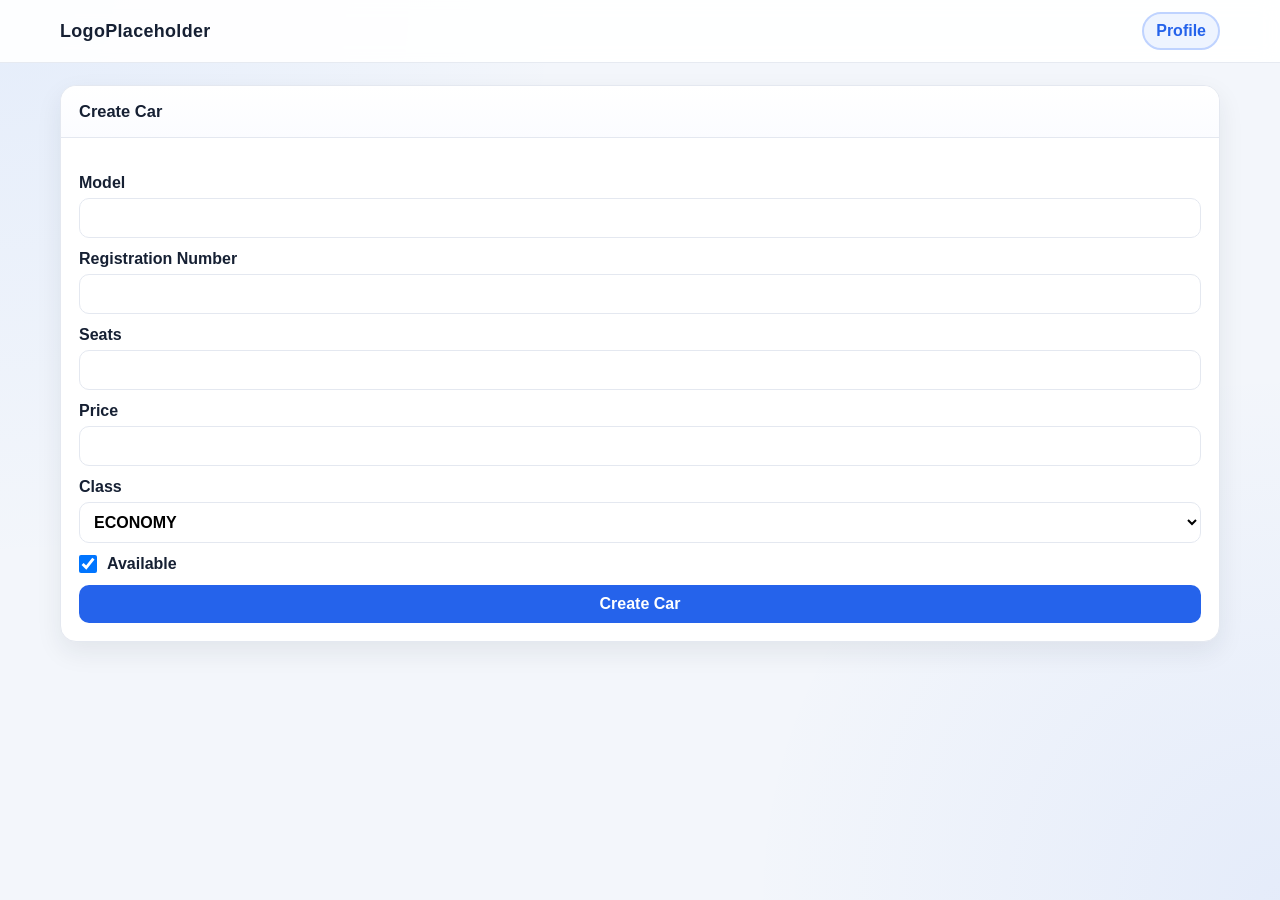
<file: src/main/resources/static/createCar.html>
<!DOCTYPE html>
<html lang="en">
<head>
    <meta charset="UTF-8" />
    <meta name="viewport" content="width=device-width, initial-scale=1.0" />
    <title>Create Car</title>
    <link rel="stylesheet" href="css/index.css" />
</head>
<body>
<header class="header">
    <div class="top-bar container">
        <a class="logo" href="index.html">LogoPlaceholder</a>
        <a id="user-link" href="user.html">Profile</a>
    </div>
</header>

<main class="container user-layout">
    <section class="panel user-panel">
        <h2>Create Car</h2>
        <p id="create-car-message" class="muted"></p>
        <form id="create-car-form" class="booking-form">
            <label>Model<input id="car-model" name="model" type="text" required /></label>
            <label>Registration Number<input id="car-reg" name="registrationNumber" type="text" required /></label>
            <label>Seats<input id="car-seats" name="seats" type="number" min="1" required /></label>
            <label>Price<input id="car-price" name="price" type="number" min="0" step="0.01" required /></label>
            <label>Class
                <select id="car-tier" name="carClass" required>
                    <option value="ECONOMY">ECONOMY</option>
                    <option value="COMFORT">COMFORT</option>
                    <option value="BUSINESS">BUSINESS</option>
                    <option value="PREMIUM">PREMIUM</option>
                    <option value="VAN">VAN</option>
                </select>
            </label>
            <label class="checkbox-label"><input id="car-available" name="available" type="checkbox" checked /> Available</label>
            <button class="submit-btn" type="submit">Create Car</button>
        </form>
    </section>
</main>
<script src="js/createCar.js"></script>
</body>
</html>
</file>
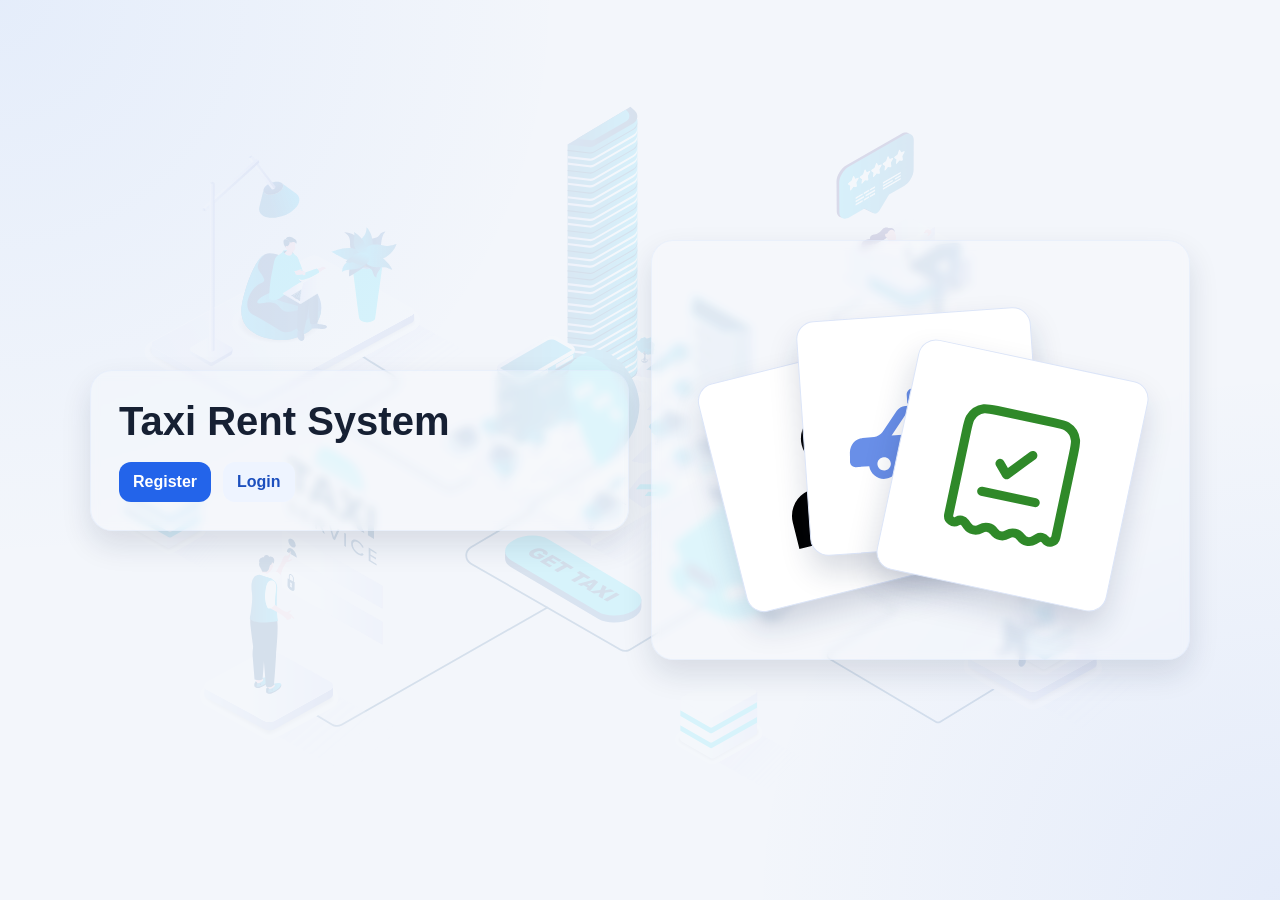
<file: src/main/resources/static/landing.html>
<!DOCTYPE html>
<html lang="en">
<head>
    <meta charset="UTF-8" />
    <meta name="viewport" content="width=device-width, initial-scale=1.0" />
    <title>Taxi Rent System</title>
    <link rel="stylesheet" href="css/index.css" />
</head>
<body class="landing-page">
<main class="landing-shell">
    <section class="landing-card landing-auth-card">
        <h1>Taxi Rent System</h1>
        <div class="landing-actions">
            <a class="landing-btn" href="register.html">Register</a>
            <a class="landing-btn landing-btn-secondary" href="login.html">Login</a>
        </div>
    </section>

    <section class="landing-card landing-decor-card" aria-hidden="true">
        <div class="decor-stack">
            <article class="decor-item decor-user">
                <img src="images/user.svg" alt="" />
            </article>
            <article class="decor-item decor-taxi">
                <img src="images/taxi.svg" alt="" />
            </article>
            <article class="decor-item decor-bill">
                <img src="images/bill-check.svg" alt="" />
            </article>
        </div>
    </section>
</main>
</body>
</html>
</file>
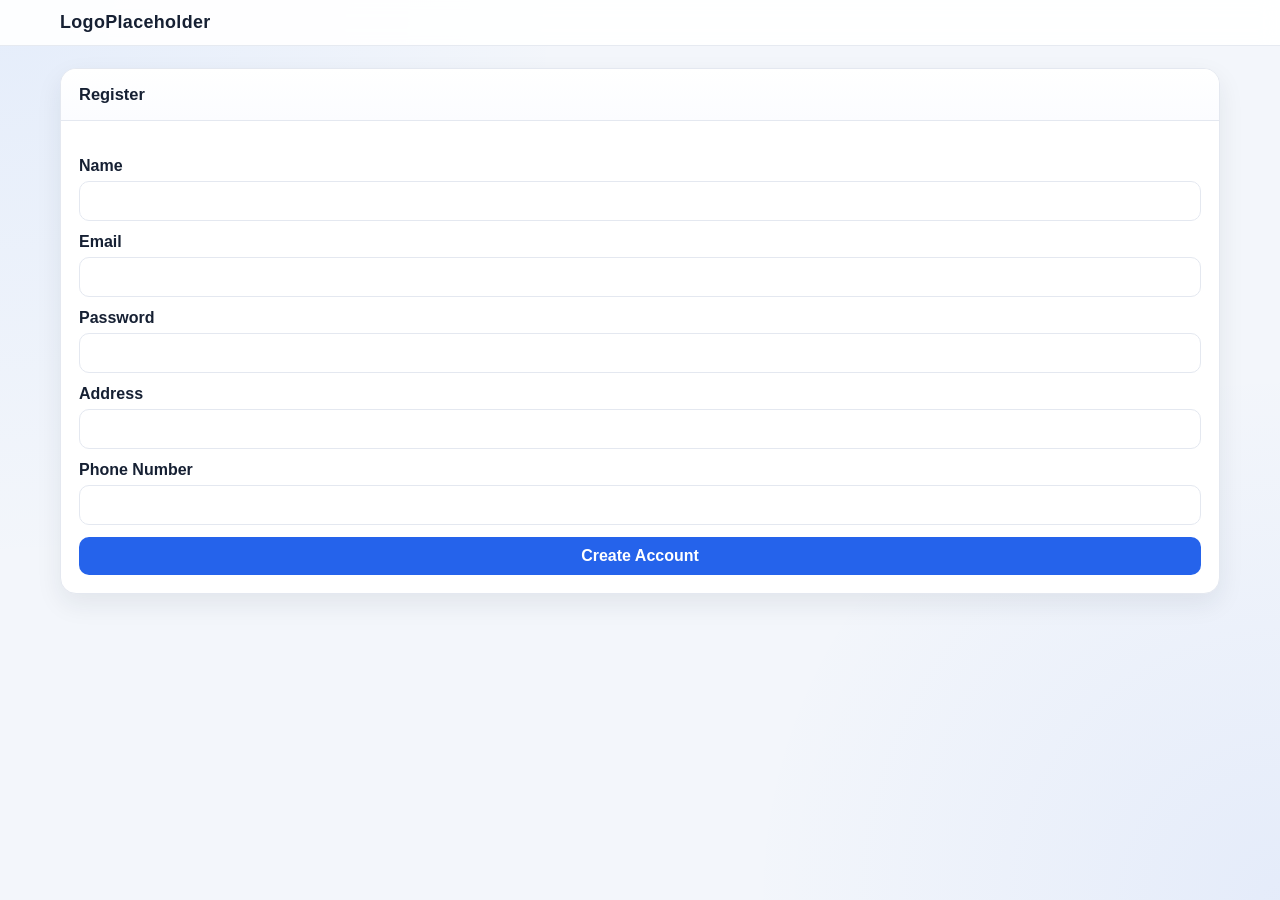
<file: src/main/resources/static/register.html>
<!DOCTYPE html>
<html lang="en">
<head>
    <meta charset="UTF-8" />
    <meta name="viewport" content="width=device-width, initial-scale=1.0" />
    <title>Register</title>
    <link rel="stylesheet" href="css/index.css" />
</head>
<body>
<header class="header">
    <div class="top-bar container">
        <a class="logo" href="index.html">LogoPlaceholder</a>
    </div>
</header>

<main class="container user-layout">
    <section class="panel user-panel">
        <h2>Register</h2>
        <p id="register-message" class="muted"></p>
        <form id="register-form" class="booking-form">
            <label>Name<input id="first-name" name="firstName" type="text" required /></label>
            <label>Email<input id="email" name="email" type="email" required /></label>
            <label>Password<input id="password" name="password" type="password" minlength="6" required /></label>
            <label>Address<input id="address" name="address" type="text" required /></label>
            <label>Phone Number<input id="phone" name="phone" type="text" required /></label>
            <button class="submit-btn" type="submit">Create Account</button>
        </form>
    </section>
</main>
<script src="js/register.js"></script>
</body>
</html>
</file>
<file: src/main/resources/static/css/index.css>
:root {
    --bg: #f3f6fb;
    --surface: #ffffff;
    --surface-soft: #f8faff;
    --text: #162033;
    --muted: #667085;
    --line: #e4e8f0;
    --accent: #3b82f6;
    --accent-dark: #2563eb;
    --shadow: 0 10px 26px rgba(22, 32, 51, 0.08);
    --radius-lg: 16px;
    --radius-md: 12px;
}

* {
    box-sizing: border-box;
}

body {
    margin: 0;
    min-height: 100vh;
    font-family: Inter, "Segoe UI", Roboto, Arial, sans-serif;
    color: var(--text);
    background:
            radial-gradient(circle at 0% 0%, rgba(59, 130, 246, 0.08), transparent 36%),
            radial-gradient(circle at 100% 100%, rgba(37, 99, 235, 0.07), transparent 34%),
            var(--bg);
}

.container {
    width: min(1160px, 94vw);
    margin: 0 auto;
}

.header {
    position: sticky;
    top: 0;
    z-index: 100;
    backdrop-filter: blur(10px);
    background: rgba(255, 255, 255, 0.92);
    border-bottom: 1px solid rgba(228, 232, 240, 0.9);
}

.top-bar,
.service-bar {
    display: flex;
    align-items: center;
    gap: 14px;
    padding: 12px 0;
}

.top-bar {
    justify-content: space-between;
}

.header-user-actions {
    display: inline-flex;
    align-items: center;
    gap: 12px;
    margin-left: auto;
}

.logout-btn {
    border: 1px solid #dbe6ff;
    border-radius: 999px;
    background: #eef4ff;
    color: #1f4fca;
    padding: 8px 12px;
    font: inherit;
    font-weight: 600;
    cursor: pointer;
    transition: background 0.2s ease, color 0.2s ease, border-color 0.2s ease;
}

.logout-btn:hover {
    background: #dfeaff;
    border-color: #c6d8ff;
    color: #1944b4;
}

.service-bar {
    border-top: 1px solid rgba(228, 232, 240, 0.8);
    flex-wrap: wrap;
}

.logo {
    font-size: 1.12rem;
    font-weight: 800;
    letter-spacing: 0.02em;
    color: var(--text);
    text-decoration: none;
}

a {
    color: var(--accent-dark);
    text-decoration: none;
    font-weight: 600;
    transition: color 0.2s ease;
}

a:hover {
    color: var(--accent);
}

.service-bar a {
    padding: 8px 12px;
    border-radius: 999px;
    border: 1px solid transparent;
}

.service-bar a:hover {
    background: #eef4ff;
    border-color: #dbe6ff;
}

.dashboard-grid {
    display: grid;
    min-height: calc(100vh - 106px);
    grid-template-columns: repeat(auto-fit, minmax(340px, 1fr));
    gap: 20px;
    padding: 22px 0;
}

.panel {
    background: var(--surface);
    border: 1px solid var(--line);
    border-radius: var(--radius-lg);
    box-shadow: var(--shadow);
    min-height: 460px;
    display: flex;
    flex-direction: column;
    overflow: hidden;
}

.panel h2 {
    margin: 0;
    padding: 16px 18px;
    font-size: 1.03rem;
    font-weight: 700;
    border-bottom: 1px solid var(--line);
    background: linear-gradient(180deg, #ffffff 0%, #fbfcff 100%);
}

.scroll-area {
    overflow: auto;
    max-height: 72vh;
    padding: 14px;
    display: grid;
    gap: 12px;
    align-content: start;
}

.card {
    background: var(--surface-soft);
    border: 1px solid var(--line);
    border-radius: var(--radius-md);
    padding: 13px;
}

.card h3 {
    margin: 0 0 8px;
    font-size: 1rem;
}

.muted {
    color: var(--muted);
    font-size: 0.9rem;
    margin-bottom: 4px;
}

.card a {
    display: inline-flex;
    margin-top: 8px;
    padding: 7px 12px;
    border-radius: 10px;
    background: #eaf1ff;
    color: #1f4fca;
}

.card a:hover {
    background: #dfeaff;
}

.empty {
    color: var(--muted);
    border: 1px dashed #ced6e3;
    border-radius: var(--radius-md);
    padding: 16px;
    text-align: center;
    background: #fbfdff;
}

.booking-layout {
    padding: 22px 0;
}

.booking-panel {
    min-height: auto;
    overflow: visible;
}

.booking-form {
    padding: 18px;
    display: grid;
    gap: 12px;
}

.booking-form label {
    display: grid;
    gap: 6px;
    font-weight: 600;
}

.booking-form input,
.booking-form select,
.picker-toggle {
    border: 1px solid var(--line);
    border-radius: 10px;
    padding: 10px;
    background: #fff;
    font: inherit;
}

.picker-wrap {
    display: grid;
    gap: 8px;
}

.car-picker {
    border: 1px solid var(--line);
    border-radius: 12px;
    background: var(--surface);
    min-height: 520px;
    max-height: min(78vh, 780px);
    display: flex;
    flex-direction: column;
    overflow: hidden;
}

.car-filters {
    display: grid;
    grid-template-columns: repeat(3, minmax(0, 1fr));
    gap: 8px;
    padding: 10px;
    border-bottom: 1px solid var(--line);
}

.car-filters input,
.car-filters select {
    border: 1px solid var(--line);
    border-radius: 10px;
    padding: 8px 10px;
    background: #fff;
    font: inherit;
}

.hidden { display: none !important; }

.tier-tabs {
    display: flex;
    gap: 8px;
    padding: 10px;
    border-bottom: 1px solid var(--line);
    overflow: auto;
}

#car-picker .scroll-area {
    flex: 1;
    min-height: 320px;
    max-height: none;
}

.tier-btn {
    border: 1px solid var(--line);
    border-radius: 999px;
    background: #fff;
    padding: 7px 12px;
    cursor: pointer;
}

.tier-btn.active {
    border-color: #bdd3ff;
    background: #eef4ff;
}

.select-card { cursor: pointer; }

.select-card.selected {
    border-color: #a9c4ff;
    background: #edf4ff;
}

.submit-btn {
    border: none;
    border-radius: 10px;
    background: var(--accent-dark);
    color: #fff;
    padding: 10px 14px;
    font: inherit;
    font-weight: 700;
    cursor: pointer;
}

.submit-btn:disabled,
.picker-toggle:disabled {
    opacity: 0.6;
    cursor: not-allowed;
}

.modal-overlay,
.modal {
    position: fixed;
    inset: 0;
    background: rgba(10, 19, 35, 0.58);
    backdrop-filter: blur(4px);
    display: flex;
    align-items: center;
    justify-content: center;
    z-index: 1200;
    padding: 20px;
}

.modal-content,
.modal-card {
    width: min(440px, 92vw);
    border-radius: 18px;
    border: 1px solid #dfe7f5;
    background: linear-gradient(180deg, #ffffff 0%, #f8fbff 100%);
    box-shadow: 0 24px 44px rgba(10, 19, 35, 0.22);
    padding: 22px;
    text-align: center;
    display: grid;
    gap: 10px;
    animation: modalPopIn 0.2s ease-out;
}

.modal-content h3,
.modal-card h3 {
    margin: 4px 0 0;
}

.modal-content p,
.modal-card p {
    margin: 0;
    color: #56637d;
}

.modal-icon {
    width: 58px;
    height: 58px;
    margin: 0 auto 2px;
}

.booking-info-grid {
    display: grid;
    grid-template-columns: repeat(auto-fit, minmax(180px, 1fr));
    gap: 10px;
    margin-bottom: 14px;
}

.link-btn {
    display: inline-flex;
    align-items: center;
    justify-content: center;
    text-decoration: none;
}

.booking-section-content {
    padding: 16px 18px;
}

.booking-section-divider {
    border-top: 1px solid var(--line);
    padding: 0 18px 18px;
}

.booking-section-divider h3 {
    margin: 16px 0 8px;
}

.modal.hidden {
    display: none;
}

.booking-section-divider .booking-form {
    padding: 0;
}

.user-layout {
    display: grid;
    grid-template-columns: repeat(auto-fit, minmax(320px, 1fr));
    gap: 20px;
    padding: 22px 0;
}

.user-panel {
    min-height: 520px;
}

.booking-form .checkbox-label {
    display: flex;
    align-items: center;
    gap: 10px;
}

.booking-form .checkbox-label input[type="checkbox"] {
    width: 18px;
    height: 18px;
    margin: 0;
    padding: 0;
}

#create-booking-link {
    display: flex;
    width: 100%;
    justify-content: center;
}

#user-link {
    display: inline-flex;
    align-items: center;
    gap: 8px;
    padding: 8px 12px;
    border: 2px solid #bfd3ff;
    border-radius: 999px;
    background: #eef4ff;
}

.inline-icon {
    width: 16px;
    height: 16px;
    vertical-align: middle;
}

.card {
    border-width: 2px;
    background: linear-gradient(180deg, #ffffff 0%, #f7faff 100%);
}

.card-head {
    display: flex;
    align-items: center;
    justify-content: space-between;
    gap: 10px;
    margin-bottom: 10px;
}

.info-grid {
    display: grid;
    grid-template-columns: repeat(2, minmax(0, 1fr));
    gap: 10px;
}

.metric {
    border: 2px solid #dbe4f4;
    border-radius: 12px;
    padding: 8px;
    background: #fff;
}

.metric-label { display:block; color: var(--muted); font-size: .82rem; margin-bottom: 4px;}
.metric strong { display:inline-flex; align-items:center; gap:6px; }
.metric-price { border-color:#f8c56a; background:#fff9ea; }
.metric-tier { border-color:#8ec7ff; background:#eef8ff; }
.metric-available { border-color:#90e1a6; background:#effdf3; }

.status-badge {
    display: inline-flex;
    align-items: center;
    gap: 6px;
    border-radius: 999px;
    padding: 6px 10px;
    border: 2px solid;
    font-weight: 700;
    font-size: .82rem;
}
.status-created { border-color:#7ea6ff; background:#eaf1ff; color:#1f4fca; }
.status-canceled { border-color:#e79fa2; background:#fff1f1; color:#a9393f; }
.status-paid { border-color:#89cf98; background:#edfdf0; color:#257238; }

.tier-pill {
    border: 2px solid #a5c2ff;
    background: #eef4ff;
    color: #2456cc;
    border-radius: 999px;
    padding: 4px 10px;
    font-size: .8rem;
    font-weight: 700;
}

.car-card .car-cover {
    width: 100%;
    height: 200px;
    object-fit: cover;
    border-radius: 10px;
    border: 2px solid #cbd8f2;
    margin-bottom: 10px;
    background: #eef3fb;
}

@keyframes modalPopIn {
    from { opacity: 0; transform: translateY(12px) scale(0.96); }
    to { opacity: 1; transform: translateY(0) scale(1); }
}

.landing-page {
    position: relative;
    overflow: hidden;
}

.landing-page::before {
    content: "";
    position: fixed;
    inset: 0;
    background: url("../images/landing.svg") center center / cover no-repeat;
    opacity: 0.12;
    filter: saturate(0.9) brightness(1.1);
    pointer-events: none;
}

.landing-shell {
    min-height: 100vh;
    width: min(1100px, 94vw);
    margin: 0 auto;
    display: grid;
    grid-template-columns: repeat(auto-fit, minmax(300px, 1fr));
    gap: 22px;
    align-items: center;
    position: relative;
    z-index: 1;
}

.landing-card {
    background: rgba(255, 255, 255, 0.18);
    border: 1px solid rgba(220, 231, 251, 0.45);
    border-radius: 22px;
    box-shadow: 0 14px 30px rgba(17, 35, 67, 0.12);
    backdrop-filter: blur(4px);
    padding: 28px;
}

.landing-auth-card h1 { margin: 0 0 18px; font-size: clamp(1.8rem, 4vw, 2.5rem); }
.landing-actions { display: flex; gap: 12px; max-width: 360px; flex-wrap: wrap; }
.landing-btn { text-align: center; background: #2364ea; color: #fff; padding: 11px 14px; border-radius: 12px; }
.landing-btn-secondary { background: #eef4ff; color: #1c4fbe; }

.landing-decor-card { display: grid; place-items: center; min-height: 420px; }
.decor-stack { position: relative; width: 420px; height: 340px; }
.decor-item {
    position: absolute;
    width: 235px;
    height: 235px;
    border-radius: 18px;
    background: #fff;
    border: 1px solid #dce5f8;
    box-shadow: 0 16px 30px rgba(16, 38, 76, 0.17);
    display: grid;
    place-items: center;
    transition: transform 0.3s ease, box-shadow 0.3s ease;
}
.decor-item img { width: 146px; height: 146px; }
.decor-user { left: 8px; top: 76px; transform: rotate(-14deg); z-index: 1; }
.decor-taxi { left: 92px; top: 34px; transform: rotate(-4deg); z-index: 2; }
.decor-bill { left: 184px; top: 78px; transform: rotate(12deg); z-index: 3; }
.decor-stack:hover .decor-user { transform: translate(-6px, -8px) rotate(-17deg); }
.decor-stack:hover .decor-taxi { transform: translate(0, -12px) rotate(-1deg); }
.decor-stack:hover .decor-bill { transform: translate(8px, -6px) rotate(15deg); }

@media (max-width: 740px) {
    .landing-shell { padding: 32px 0; }
    .landing-actions { max-width: none; }
    .landing-decor-card { min-height: 340px; }
    .decor-stack { width: 320px; height: 260px; }
    .decor-item { width: 180px; height: 180px; }
    .decor-item img { width: 112px; height: 112px; }
    .decor-user { left: 0; top: 66px; }
    .decor-taxi { left: 70px; top: 30px; }
    .decor-bill { left: 138px; top: 70px; }
}

.receipt-page {
    background: #eef1f5;
}

.receipt-shell {
    width: min(520px, 94vw);
    margin: 28px auto;
    display: grid;
    gap: 16px;
}

.receipt-paper {
    background: #fffef8;
    border: 1px solid #ded8c8;
    box-shadow: 0 18px 38px rgba(22, 32, 51, 0.14);
    padding: 28px;
    color: #222;
    font-family: "Courier New", Courier, monospace;
    position: relative;
}

.receipt-paper::before,
.receipt-paper::after {
    content: "";
    position: absolute;
    left: 0;
    right: 0;
    height: 10px;
    background: repeating-linear-gradient(90deg, transparent 0 12px, #eef1f5 12px 24px);
}

.receipt-paper::before { top: -1px; }
.receipt-paper::after { bottom: -1px; }

.receipt-brand {
    display: flex;
    align-items: flex-start;
    justify-content: space-between;
    gap: 16px;
}

.receipt-kicker {
    margin: 0 0 6px;
    text-transform: uppercase;
    letter-spacing: 0.14em;
    font-size: 0.78rem;
    color: #667085;
}

.receipt-paper h1 {
    margin: 0;
    font-size: 1.45rem;
    text-transform: uppercase;
}

.receipt-mark {
    border: 2px solid #257238;
    color: #257238;
    border-radius: 999px;
    padding: 7px 12px;
    font-weight: 800;
    transform: rotate(8deg);
}

.receipt-divider {
    border-top: 2px dashed #b7b2a6;
    margin: 18px 0;
}

.receipt-details {
    display: grid;
    gap: 12px;
    margin: 0;
}

.receipt-details div {
    display: flex;
    justify-content: space-between;
    gap: 18px;
    border-bottom: 1px dotted #c9c3b7;
    padding-bottom: 8px;
}

.receipt-details dt {
    color: #667085;
    font-weight: 700;
}

.receipt-details dd {
    margin: 0;
    text-align: right;
    overflow-wrap: anywhere;
}

.receipt-total-row {
    display: flex;
    justify-content: space-between;
    align-items: baseline;
    gap: 16px;
    margin-top: 20px;
    padding-top: 14px;
    border-top: 2px dashed #b7b2a6;
    text-transform: uppercase;
    font-weight: 800;
}

.receipt-total-row strong {
    font-size: 1.45rem;
}

.receipt-note {
    margin: 18px 0 0;
    color: #667085;
    font-size: 0.86rem;
    text-align: center;
}

.receipt-actions {
    display: flex;
    gap: 10px;
    justify-content: center;
    flex-wrap: wrap;
}

@media print {
    body.receipt-page {
        background: #fff;
    }

    .receipt-no-print {
        display: none !important;
    }

    .receipt-shell {
        width: 100%;
        margin: 0;
    }

    .receipt-paper {
        width: 80mm;
        margin: 0 auto;
        box-shadow: none;
        border-color: #000;
    }
}
</file>
